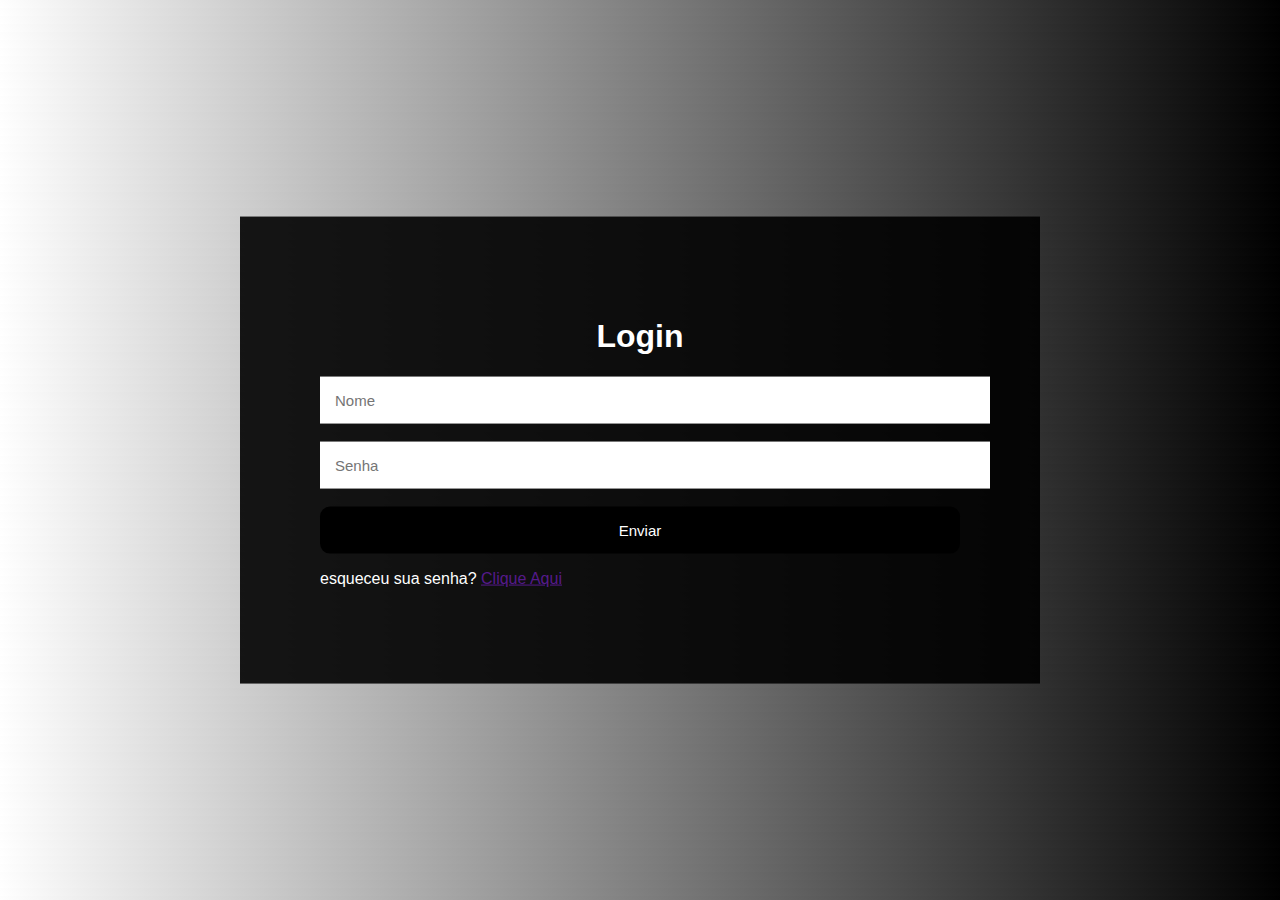
<file: trabalho03.html>
<!DOCTYPE html>
<html lang="pt-br">
<head>
	<meta charset="UTF-8">
	<meta http-equiv="X-UA-Compatible" content="IE=edge">
	<meta name="viewport" content="width=device-width, initial-scale-1.0">
	<title> Tela de Login </title>
	<style>
		body{
			font-family: Calibre, Helvetica, sans-serif;
			background-image: linear-gradient(45deg, white, black);
		}
		div{
			background-color: rgba(0, 0, 0, 0.9);
			position: absolute;
			top: 50%;
			left: 50%;
			transform: translate(-50%,-50%);
			padding: 80px;
			color: white;
			width: 50%;
		}
		input{
			padding: 15px;
			border: none;
			outline: none;
			font-size: 15px;
			width: 100%;
		}
		button{
			background-color: black;
			border: none;
			padding: 15px;
			width: 100%;
			border-radius: 10px;
			color: white;
			font-size: 15px;
			cursor: pointer;


</style>
</head>
<body>
	<div>
		<h1> <center> Login </center> </h1>
		<input type="text" placeholder="Nome">
		<br> <br>
		<input type="password" placeholder="Senha">
		<br> <br>
		<button> Enviar </button>
        <p> esqueceu sua senha? <a href="">Clique Aqui</a></p>

	</div>
</body>
</html>
</file>
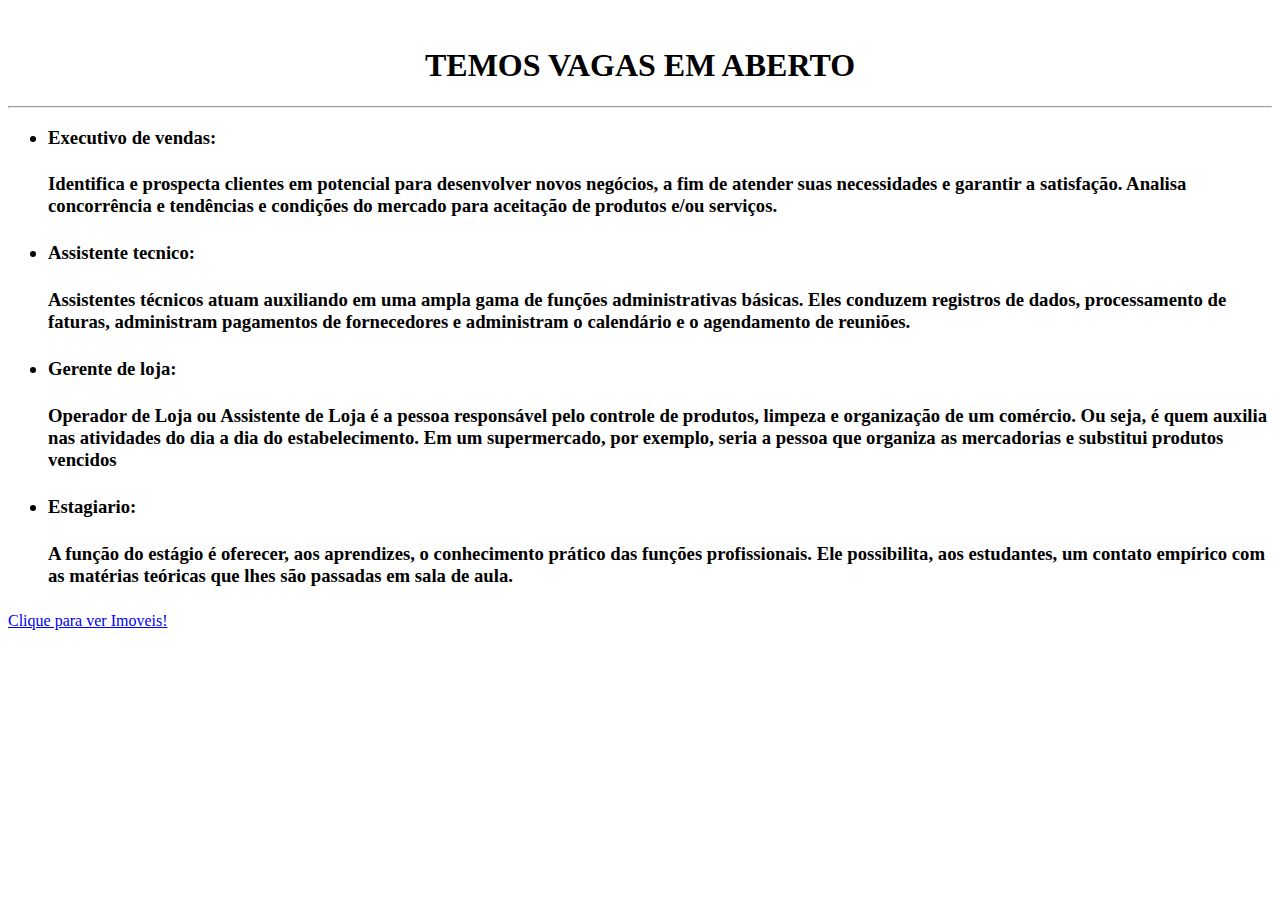
<file: Trabalho01/Emprego.html>
<!DOCTYPE html>​

<html lang="pt-br">​

    <head>​

        <s><title>Vagas de emprego</title>​</s>

        <meta charset="utf-8">​

    </head>​

    <body>​

​<h1><center>TEMOS VAGAS EM ABERTO</center></h1>

<hr>

<h3><ul>
<li>Executivo de vendas:</li>

<h4><p>Identifica e prospecta clientes em potencial para desenvolver novos negócios, a fim de atender suas necessidades e garantir a satisfação. Analisa concorrência e tendências e condições do mercado para aceitação de produtos e/ou serviços.</p></h4>

<li>Assistente tecnico:</li>

<h4><p>Assistentes técnicos atuam auxiliando em uma ampla gama de funções administrativas básicas. Eles conduzem registros de dados, processamento de faturas, administram pagamentos de fornecedores e administram o calendário e o agendamento de reuniões.</p></h4>

<li>Gerente de loja:</li>

<h4><p>Operador de Loja ou Assistente de Loja é a pessoa responsável pelo controle de produtos, limpeza e organização de um comércio. Ou seja, é quem auxilia nas atividades do dia a dia do estabelecimento. Em um supermercado, por exemplo, seria a pessoa que organiza as mercadorias e substitui produtos vencidos</p></h4>

<li>Estagiario:</li>
<p><h4>A função do estágio é oferecer, aos aprendizes, o conhecimento prático das funções profissionais. Ele possibilita, aos estudantes, um contato empírico com as matérias teóricas que lhes são passadas em sala de aula.</h4></p>

</ul></h3>


<a href="Imoveis.html">
Clique para ver Imoveis!
</a>
​
    </body>​

</html>​
</file>
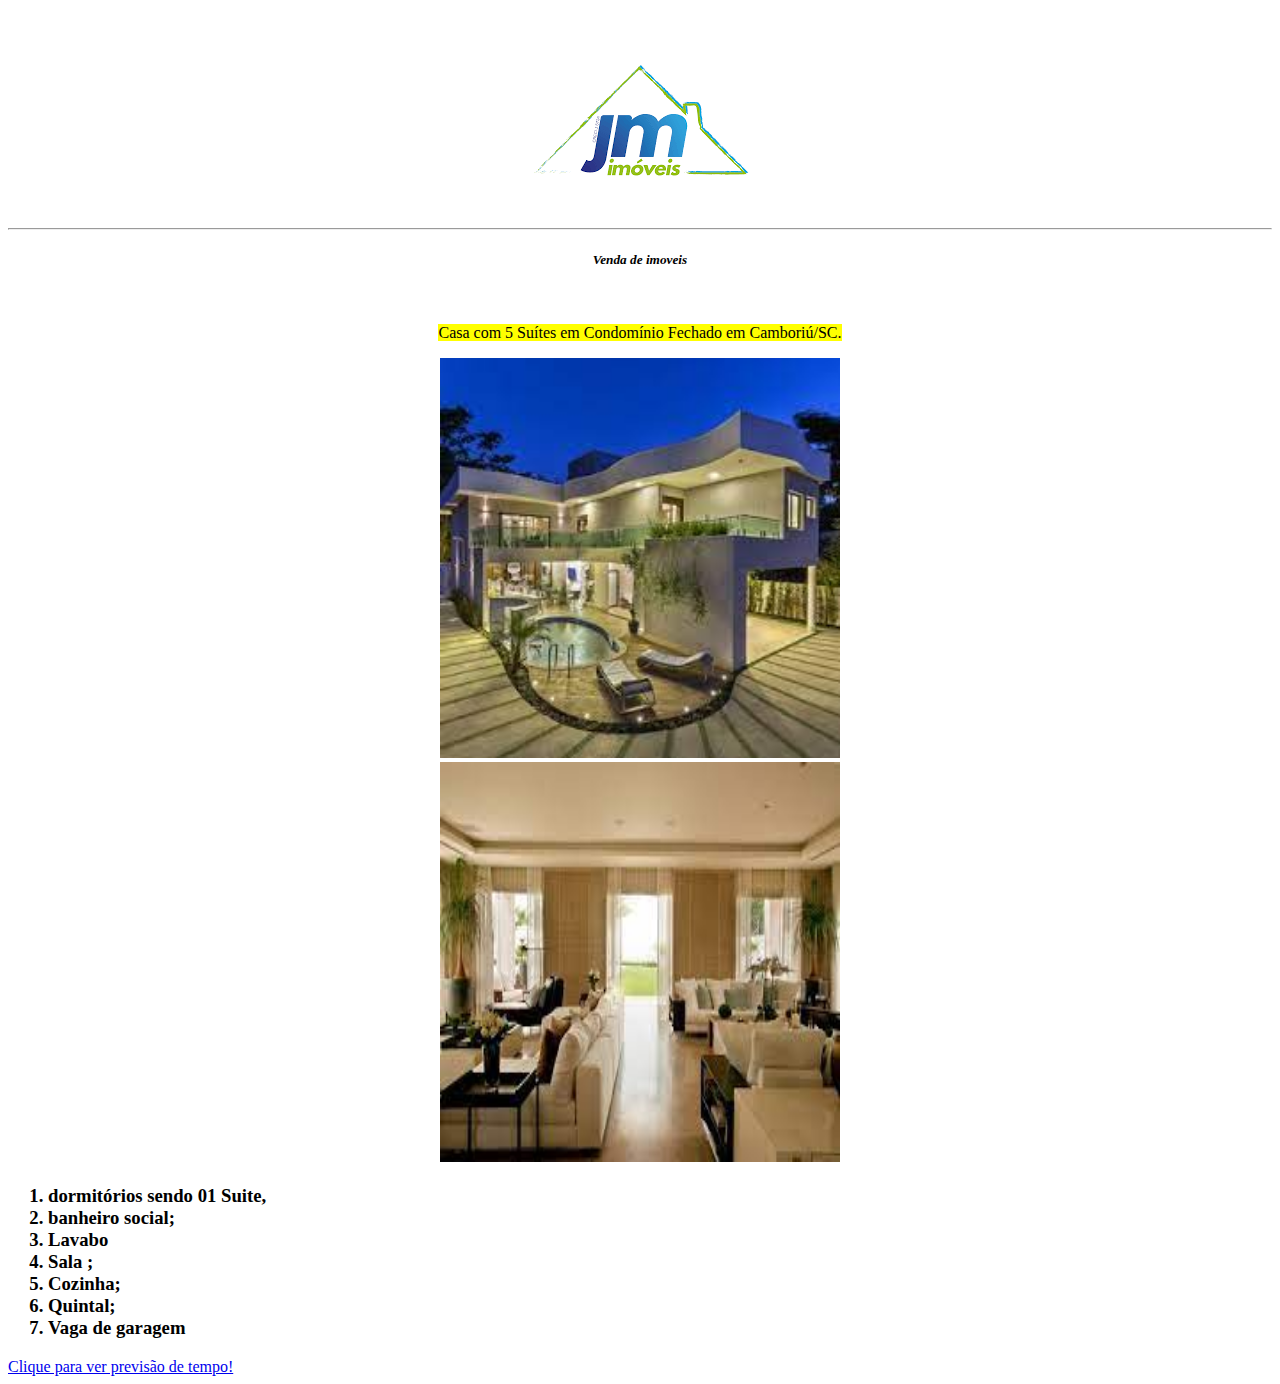
<file: Trabalho01/Imoveis.html>
<!DOCTYPE html>​

<html lang="pt-br">​

    <head>​

        <title> JM | Imoveis</title>​

        <meta charset="utf-8">​

    </head>​

    <body>​
	
	<center><img src="imoveislogo.png"></center>
<hr>
	<em><center><h5>Venda de imoveis</h5></center>​</em>


<center><p><mark>Casa com 5 Suítes em Condomínio Fechado em Camboriú/SC.</mark></p></center>
<center><img src="imovelcasa.jpg" width="400"
height="400"></center>
<center><img src="imoveldentro.jpg" width="400"
height="400"></center>


<h3><ol>
<li>dormitórios sendo 01 Suite,</li>
<li>banheiro social;</li>
<li>Lavabo</li>
<li>Sala ;</li>
<li>Cozinha;</li>
<li>Quintal;</li>
<li>Vaga de garagem</li>
</ol></h3>

<a href="previsaotempo.html">
Clique para ver previsão de tempo!
</a>
​
    </body>​

</html>​
</file>
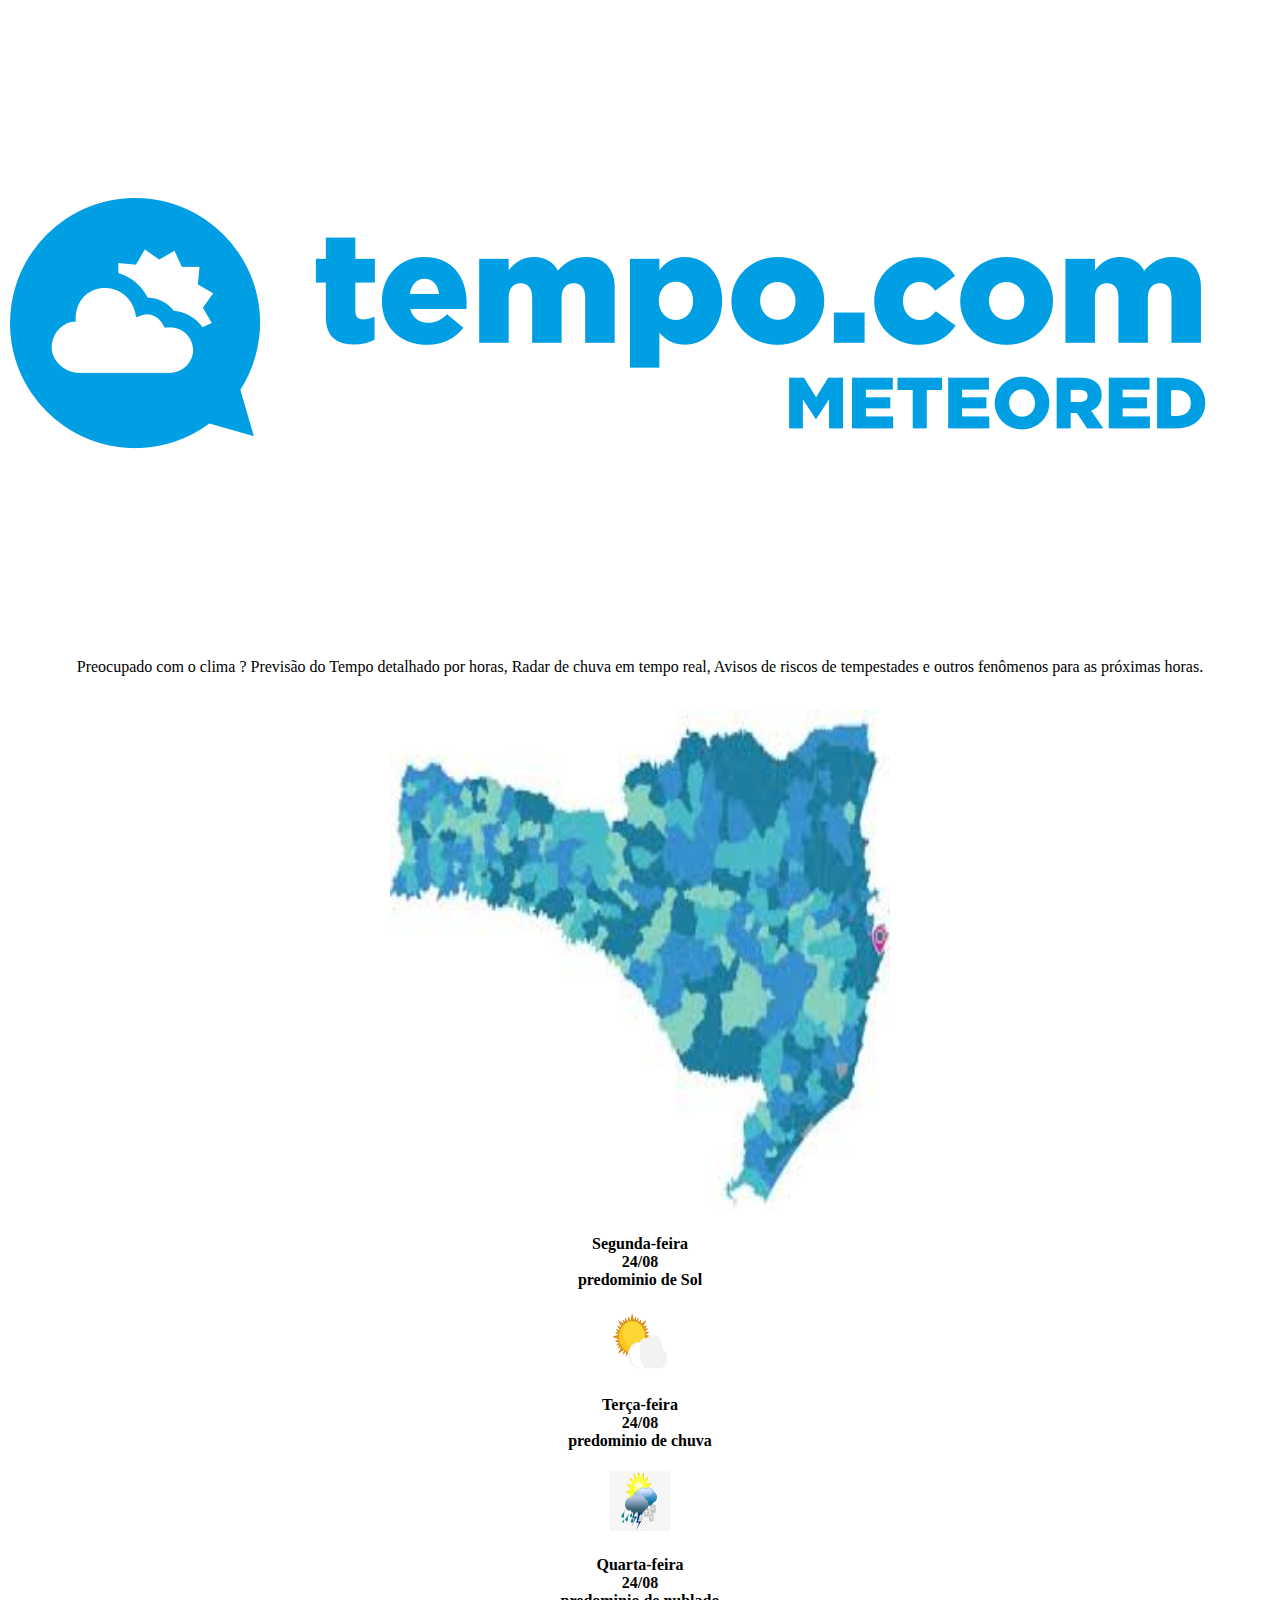
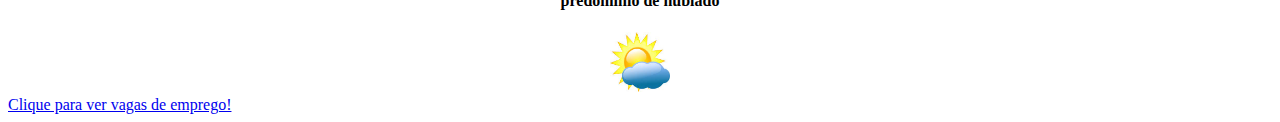
<file: Trabalho01/previsaoTempo.html>
<!DOCTYPE html>​

<html lang="pt-br">​

    <head>​

        <title>Previão de Tempo</title>​

        <meta charset="utf-8">​

    </head>​

    <body>​

​<img src="tempologo.png">
   

<center><p>Preocupado com o clima ? Previsão do Tempo detalhado por horas, Radar de chuva em tempo real, Avisos de riscos de tempestades e outros fenômenos para as próximas horas.</p>    
​</center>

<center><img src="tempomapa.jpg" width="500"
	height="500"></center>

<center><h4>Segunda-feira 
	<br>24/08
<br>predominio de Sol</h4></center>
    
	<center><img src="temposol.png" width="60"
	height="60"></center>


<center><h4>Terça-feira 
	<br>24/08
<br>predominio de chuva</h4></center>

	<center><img src="tempochuva.jpg" width="60"
	height="60"></center>


<center><h4>Quarta-feira 
	<br>24/08
<br>predominio de nublado</h4></center>

	<center><img src="temponublado.jpg" width="60"
	height="60"></center>


<a href="Emprego.html">
Clique para ver vagas de emprego!
</a>
</body>​

</html>​
</file>
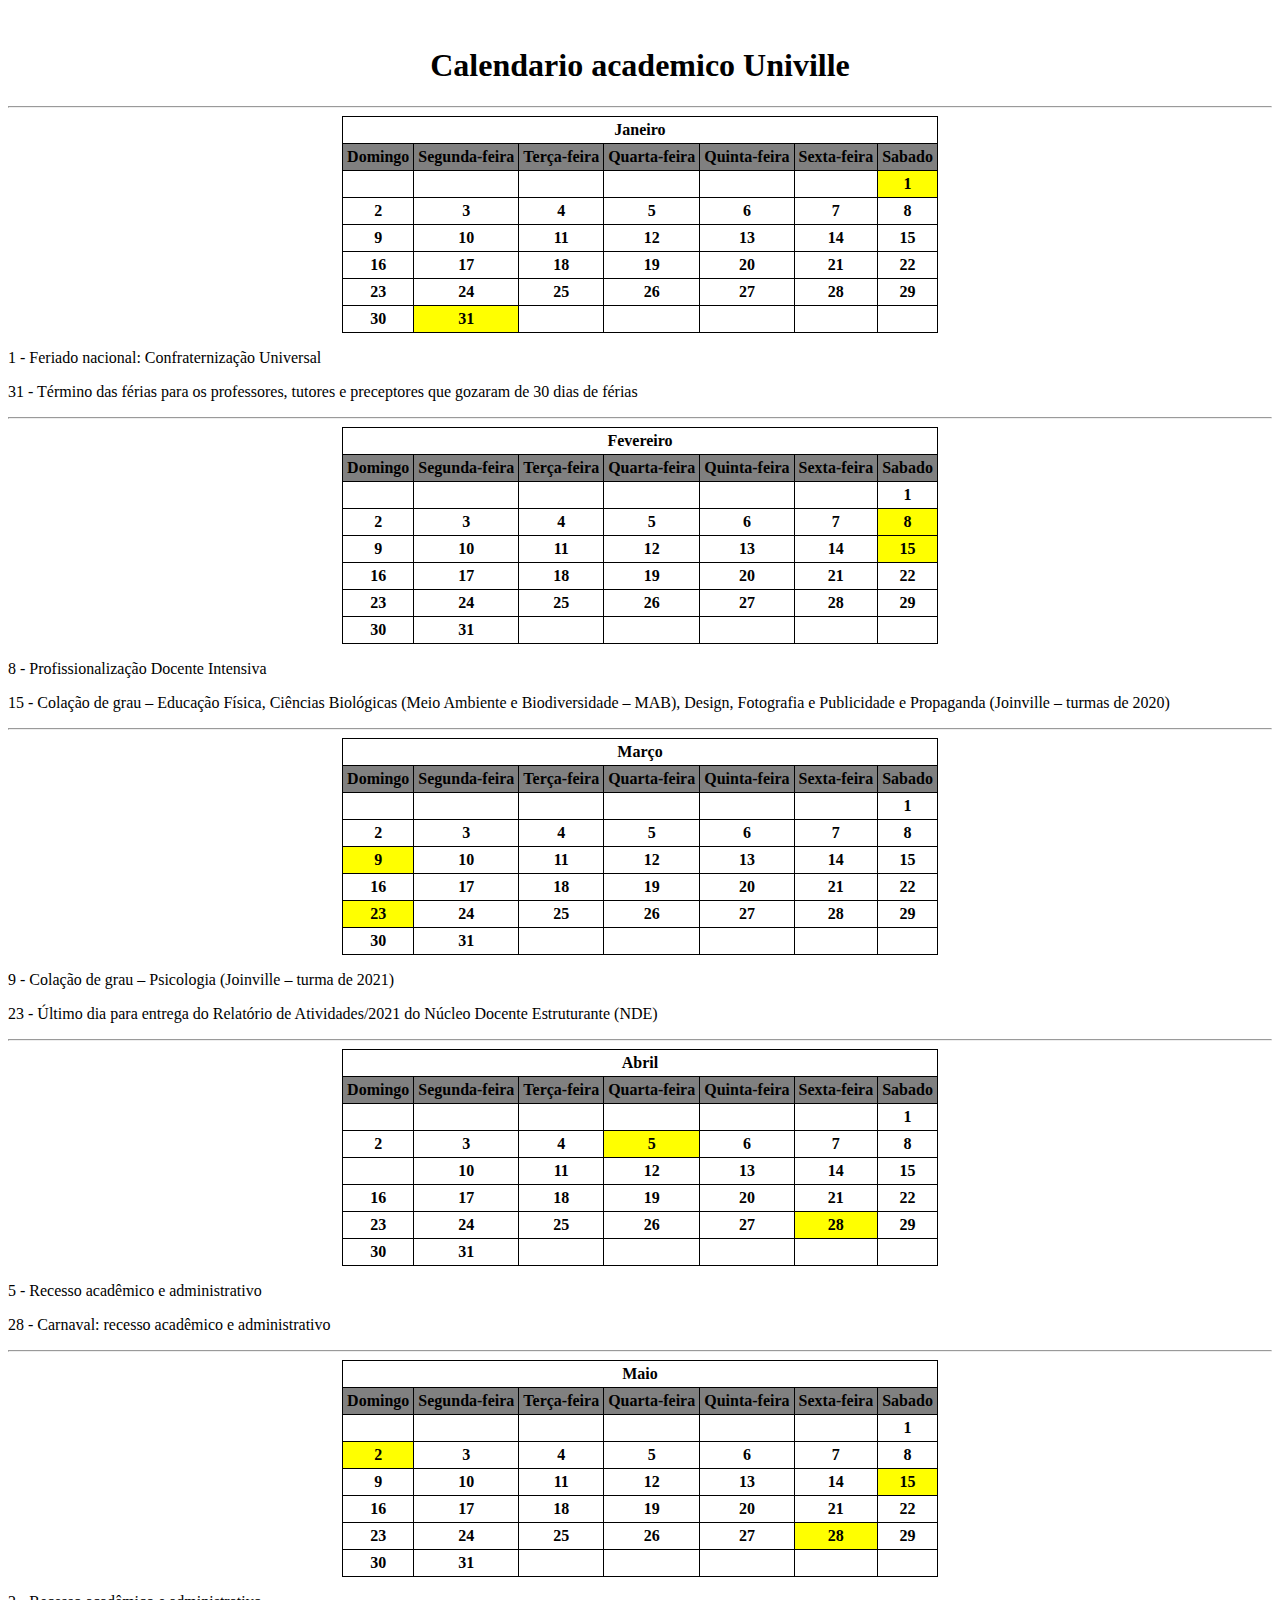
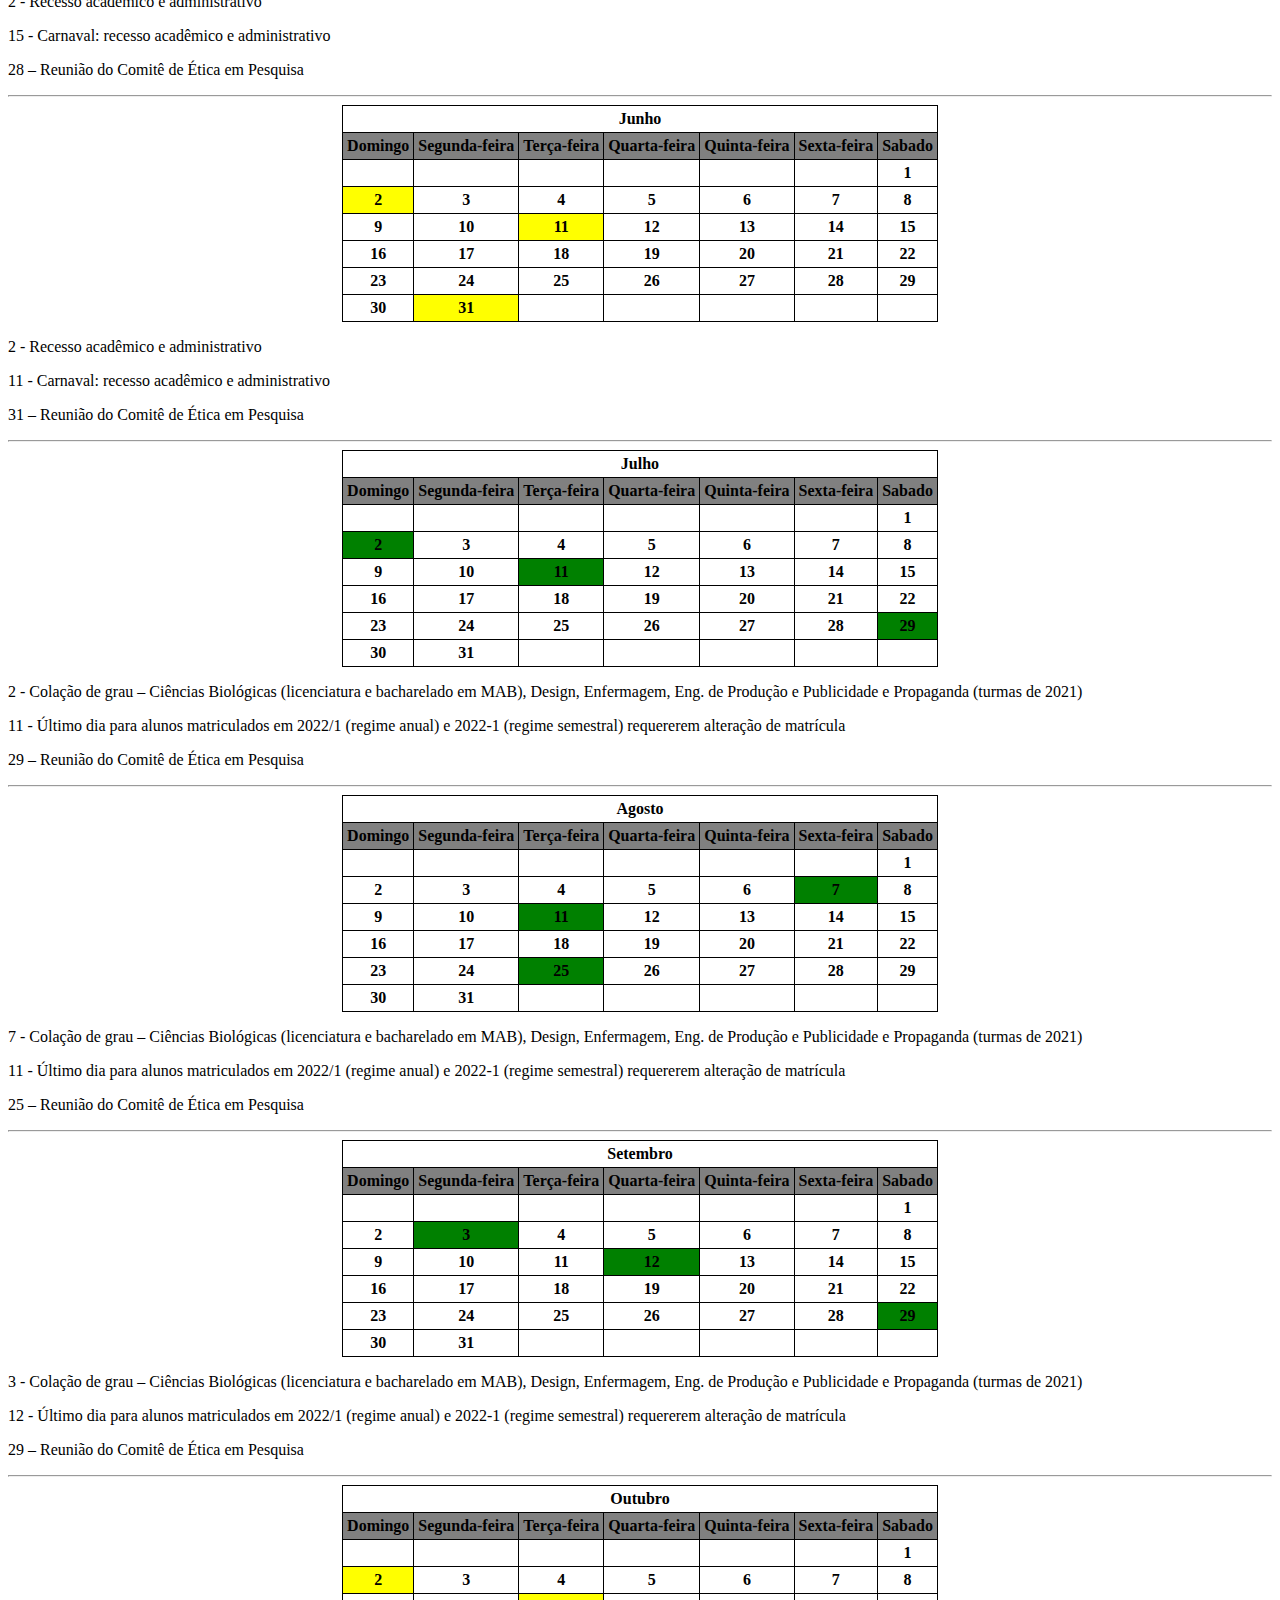
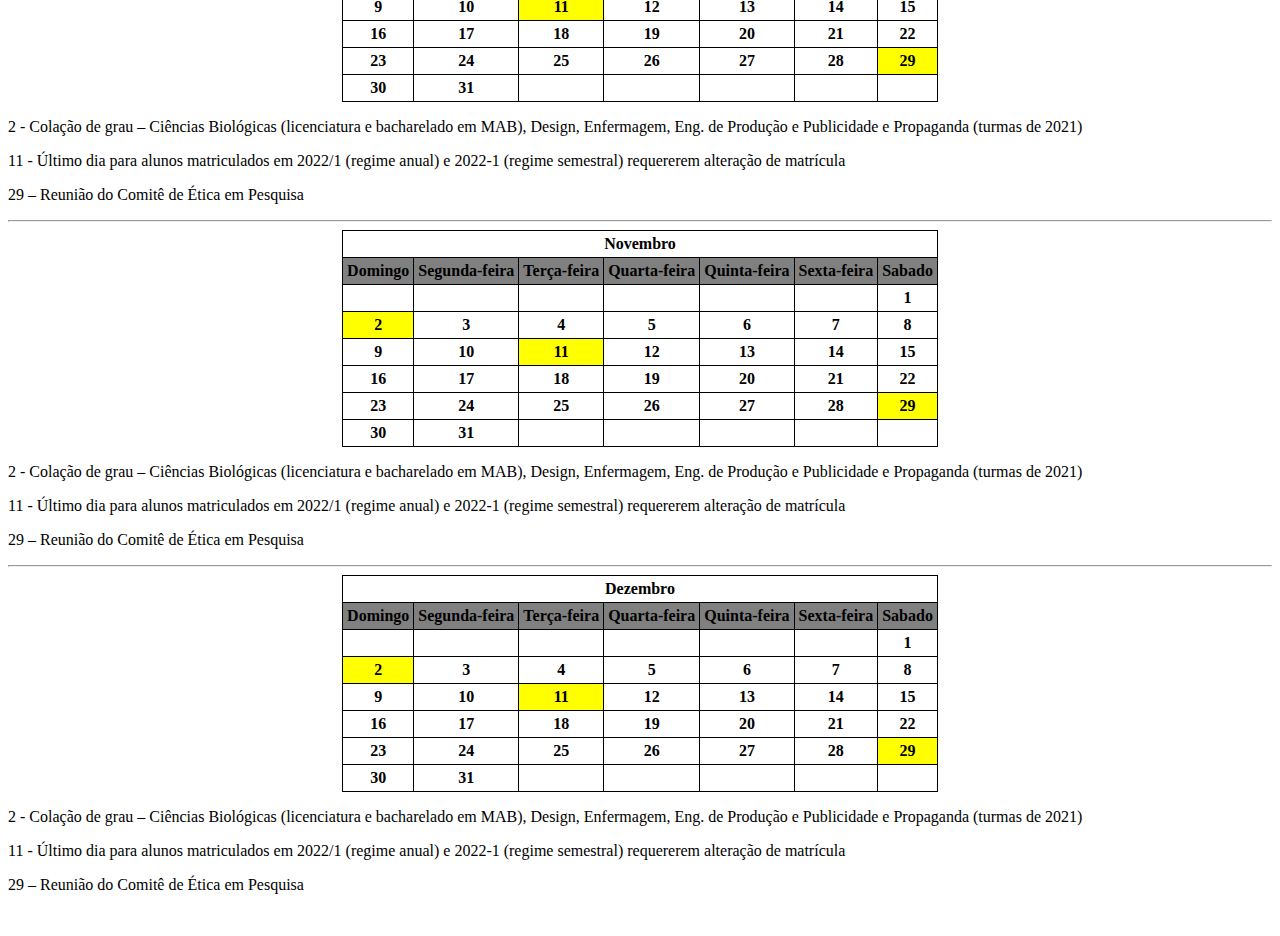
<file: Trabalho02/Calendario.html>
<!DOCTYPE html>​

<html lang="pt-br">​

    <head>​

        <title>Calendario | Academico</title>​

        <meta charset="utf-8">​

    </head>​

    <body>​

<h1><center><n>Calendario academico Univille</n></center></h1>

<hr>






<center><table>


	<style>
		table, th, td {
		border: 1px solid black; 
		border-collapse: collapse;
		padding:4px}
	</style>
	
	<tr> <th colspan="7">Janeiro</th>
<tr>
	<th style="background-color:Gray;"> Domingo</th>
	<th style="background-color:Gray;"> Segunda-feira</th>
	<th style="background-color:Gray;"> Terça-feira</th>
	<th style="background-color:Gray;"> Quarta-feira</th>
	<th style="background-color:Gray;"> Quinta-feira</th>
	<th style="background-color:Gray;"> Sexta-feira</th>
	<th style="background-color:Gray;"> Sabado</th>
</tr>


<tr>
	<th></th>
	<th></th>
	<th></th>	
	<th></th>
	<th></th>
	<th></th>
	<th style="background-color:yellow;">1</th>
</tr>
<tr>
	<th>2</th>
	<th>3</th>
	<th>4</th>	
	<th>5</th>
	<th>6</th>
	<th>7</th>
	<th>8</th>
</tr>
<tr>
	<th>9</th>
	<th>10</th>
	<th>11</th>	
	<th>12</th>
	<th>13</th>
	<th>14</th>
	<th>15</th>
</tr>
<tr>
	<th>16</th>
	<th>17</th>
	<th>18</th>	
	<th>19</th>
	<th>20</th>
	<th>21</th>
	<th>22</th>
</tr>
<tr>
	<th>23</th>
	<th>24</th>
	<th>25</th>	
	<th>26</th>
	<th>27</th>
	<th>28</th>
	<th>29</th>
</tr>
<tr>
	<th>30</th>
	<th style="background-color:yellow;">31</th>
	<th></th>	
	<th></th>
	<th></th>
	<th></th>
	<th></th>
</tr>
</table></center>

<p>1 - Feriado nacional: Confraternização Universal</p>
<p>31 - Término das férias para os professores,
tutores e preceptores que gozaram de 30 dias
de férias</p>


<hr>
<center><table>


	<style>
		table, th, td {
		border: 1px solid black; 
		border-collapse: collapse;
		padding:4px}
	</style>
	
	<tr> <th colspan="7">Fevereiro</th>
<tr>
	<th style="background-color:Gray;"> Domingo</th>
	<th style="background-color:Gray;"> Segunda-feira</th>
	<th style="background-color:Gray;"> Terça-feira</th>
	<th style="background-color:Gray;"> Quarta-feira</th>
	<th style="background-color:Gray;"> Quinta-feira</th>
	<th style="background-color:Gray;"> Sexta-feira</th>
	<th style="background-color:Gray;"> Sabado</th>
</tr>


<tr>
	<th></th>
	<th></th>
	<th></th>	
	<th></th>
	<th></th>
	<th></th>
	<th>1</th>
</tr>
<tr>
	<th>2</th>
	<th>3</th>
	<th>4</th>	
	<th>5</th>
	<th>6</th>
	<th>7</th>
	<th style="background-color:yellow;">8</th>
</tr>
<tr>
	<th>9</th>
	<th>10</th>
	<th>11</th>	
	<th>12</th>
	<th>13</th>
	<th>14</th>
	<th style="background-color:yellow;">15</th>
</tr>
<tr>
	<th>16</th>
	<th>17</th>
	<th>18</th>	
	<th>19</th>
	<th>20</th>
	<th>21</th>
	<th>22</th>
</tr>
<tr>
	<th>23</th>
	<th>24</th>
	<th>25</th>	
	<th>26</th>
	<th>27</th>
	<th>28</th>
	<th>29</th>
</tr>
<tr>
	<th>30</th>
	<th>31</th>
	<th></th>	
	<th></th>
	<th></th>
	<th></th>
	<th></th>
</tr>
</table></center>
<p>8 - Profissionalização Docente Intensiva</p>
<p>15 - Colação de grau – Educação Física, Ciências Biológicas (Meio Ambiente e
Biodiversidade – MAB), Design, Fotografia e Publicidade e Propaganda (Joinville –
turmas de 2020)</p>

<hr>

<center><table>


	<style>
		table, th, td {
		border: 1px solid black; 
		border-collapse: collapse;
		padding:4px}
	</style>
	
	<tr> <th colspan="7">Março</th>
<tr>
	<th style="background-color:Gray;"> Domingo</th>
	<th style="background-color:Gray;"> Segunda-feira</th>
	<th style="background-color:Gray;"> Terça-feira</th>
	<th style="background-color:Gray;"> Quarta-feira</th>
	<th style="background-color:Gray;"> Quinta-feira</th>
	<th style="background-color:Gray;"> Sexta-feira</th>
	<th style="background-color:Gray;"> Sabado</th>
</tr>


<tr>
	<th></th>
	<th></th>
	<th></th>	
	<th></th>
	<th></th>
	<th></th>
	<th>1</th>
</tr>
<tr>
	<th>2</th>
	<th>3</th>
	<th>4</th>	
	<th>5</th>
	<th>6</th>
	<th>7</th>
	<th>8</th>
</tr>
<tr>
	<th style="background-color:yellow;">9</th>
	<th>10</th>
	<th>11</th>	
	<th>12</th>
	<th>13</th>
	<th>14</th>
	<th>15</th>
</tr>
<tr>
	<th>16</th>
	<th>17</th>
	<th>18</th>	
	<th>19</th>
	<th>20</th>
	<th>21</th>
	<th>22</th>
</tr>
<tr>
	<th style="background-color:yellow;">23</th>
	<th>24</th>
	<th>25</th>	
	<th>26</th>
	<th>27</th>
	<th>28</th>
	<th>29</th>
</tr>
<tr>
	<th>30</th>
	<th>31</th>
	<th></th>	
	<th></th>
	<th></th>
	<th></th>
	<th></th>
</tr>
</table></center>
<p>9 -  Colação de grau – Psicologia (Joinville – turma de 2021)</p>
<p>23 - Último dia para entrega do Relatório de Atividades/2021 do Núcleo Docente
Estruturante (NDE)</p>
<hr>

<center><table>


	<style>
		table, th, td {
		border: 1px solid black; 
		border-collapse: collapse;
		padding:4px}
	</style>
	
	<tr> <th colspan="7">Abril</th>
<tr>
	<th style="background-color:Gray;"> Domingo</th>
	<th style="background-color:Gray;"> Segunda-feira</th>
	<th style="background-color:Gray;"> Terça-feira</th>
	<th style="background-color:Gray;"> Quarta-feira</th>
	<th style="background-color:Gray;"> Quinta-feira</th>
	<th style="background-color:Gray;"> Sexta-feira</th>
	<th style="background-color:Gray;"> Sabado</th>
</tr>


<tr>
	<th></th>
	<th></th>
	<th></th>	
	<th></th>
	<th></th>
	<th></th>
	<th>1</th>
</tr>
<tr>
	<th>2</th>
	<th>3</th>
	<th>4</th>	
	<th style="background-color:yellow;">5</th>
	<th>6</th>
	<th>7</th>
	<th>8</th>
</tr>
<tr>
	<th></th>
	<th>10</th>
	<th>11</th>	
	<th>12</th>
	<th>13</th>
	<th>14</th>
	<th>15</th>
</tr>
<tr>
	<th>16</th>
	<th>17</th>
	<th>18</th>	
	<th>19</th>
	<th>20</th>
	<th>21</th>
	<th>22</th>
</tr>
<tr>
	<th>23</th>
	<th>24</th>
	<th>25</th>	
	<th>26</th>
	<th>27</th>
	<th style="background-color:yellow;">28</th>
	<th>29</th>
</tr>
<tr>
	<th>30</th>
	<th>31</th>
	<th></th>	
	<th></th>
	<th></th>
	<th></th>
	<th></th>
</tr>
</table></center>
<p>5 - Recesso acadêmico e administrativo</p>
<p>28 - Carnaval: recesso acadêmico e
administrativo</p>



<hr>



<center><table>


	<style>
		table, th, td {
		border: 1px solid black; 
		border-collapse: collapse;
		padding:4px}
	</style>
	
	<tr> <th colspan="7">Maio</th>
<tr>
	<th style="background-color:Gray;"> Domingo</th>
	<th style="background-color:Gray;"> Segunda-feira</th>
	<th style="background-color:Gray;"> Terça-feira</th>
	<th style="background-color:Gray;"> Quarta-feira</th>
	<th style="background-color:Gray;"> Quinta-feira</th>
	<th style="background-color:Gray;"> Sexta-feira</th>
	<th style="background-color:Gray;"> Sabado</th>
</tr>


<tr>
	<th></th>
	<th></th>
	<th></th>	
	<th></th>
	<th></th>
	<th></th>
	<th>1</th>
</tr>
<tr>
	<th style="background-color:yellow;">2</th>
	<th>3</th>
	<th>4</th>	
	<th>5</th>
	<th>6</th>
	<th>7</th>
	<th>8</th>
</tr>
<tr>
	<th>9</th>
	<th>10</th>
	<th>11</th>	
	<th>12</th>
	<th>13</th>
	<th>14</th>
	<th style="background-color:yellow;">15</th>
</tr>
<tr>
	<th>16</th>
	<th>17</th>
	<th>18</th>	
	<th>19</th>
	<th>20</th>
	<th>21</th>
	<th>22</th>
</tr>
<tr>
	<th>23</th>
	<th>24</th>
	<th>25</th>	
	<th>26</th>
	<th>27</th>
	<th style="background-color:yellow;">28</th>
	<th>29</th>
</tr>
<tr>
	<th>30</th>
	<th>31</th>
	<th></th>	
	<th></th>
	<th></th>
	<th></th>
	<th></th>
</tr>
</table></center>
<p>2 - Recesso acadêmico e administrativo</p>
<p>15 - Carnaval: recesso acadêmico e
administrativo</p>
<p>28 – Reunião do Comitê de Ética em Pesquisa</p>



<hr>


<center><table>


	<style>
		table, th, td {
		border: 1px solid black; 
		border-collapse: collapse;
		padding:4px}
	</style>
	
	<tr> <th colspan="7">Junho</th>
<tr>
	<th style="background-color:Gray;"> Domingo</th>
	<th style="background-color:Gray;"> Segunda-feira</th>
	<th style="background-color:Gray;"> Terça-feira</th>
	<th style="background-color:Gray;"> Quarta-feira</th>
	<th style="background-color:Gray;"> Quinta-feira</th>
	<th style="background-color:Gray;"> Sexta-feira</th>
	<th style="background-color:Gray;"> Sabado</th>
</tr>


<tr>
	<th></th>
	<th></th>
	<th></th>	
	<th></th>
	<th></th>
	<th></th>
	<th>1</th>
</tr>
<tr>
	<th style="background-color:yellow;">2</th>
	<th>3</th>
	<th>4</th>	
	<th>5</th>
	<th>6</th>
	<th>7</th>
	<th>8</th>
</tr>
<tr>
	<th>9</th>
	<th>10</th>
	<th style="background-color:yellow;">11</th>
	<th>12</th>
	<th>13</th>
	<th>14</th>
	<th>15</th>
</tr>
<tr>
	<th>16</th>
	<th>17</th>
	<th>18</th>	
	<th>19</th>
	<th>20</th>
	<th>21</th>
	<th>22</th>
</tr>
<tr>
	<th>23</th>
	<th>24</th>
	<th>25</th>	
	<th>26</th>
	<th>27</th>
	<th>28</th>
	<th>29</th>
</tr>
<tr>
	<th>30</th>
	<th style="background-color:yellow;">31</th>
	<th></th>	
	<th></th>
	<th></th>
	<th></th>
	<th></th>
</tr>
</table></center>
<p>2 - Recesso acadêmico e administrativo</p>
<p>11 - Carnaval: recesso acadêmico e
administrativo</p>
<p>31 – Reunião do Comitê de Ética em Pesquisa</p>

<hr>

<center><table>


	<style>
		table, th, td {
		border: 1px solid black; 
		border-collapse: collapse;
		padding:4px}
	</style>
	
	<tr> <th colspan="7">Julho</th>
<tr>
	<th style="background-color:Gray;"> Domingo</th>
	<th style="background-color:Gray;"> Segunda-feira</th>
	<th style="background-color:Gray;"> Terça-feira</th>
	<th style="background-color:Gray;"> Quarta-feira</th>
	<th style="background-color:Gray;"> Quinta-feira</th>
	<th style="background-color:Gray;"> Sexta-feira</th>
	<th style="background-color:Gray;"> Sabado</th>
</tr>


<tr>
	<th></th>
	<th></th>
	<th></th>	
	<th></th>
	<th></th>
	<th></th>
	<th>1</th>
</tr>
<tr>
	<th style="background-color:green;">2</th>
	<th>3</th>
	<th>4</th>	
	<th>5</th>
	<th>6</th>
	<th>7</th>
	<th>8</th>
</tr>
<tr>
	<th>9</th>
	<th>10</th>
	<th style="background-color:green;">11</th>
	<th>12</th>
	<th>13</th>
	<th>14</th>
	<th>15</th>
</tr>
<tr>
	<th>16</th>
	<th>17</th>
	<th>18</th>	
	<th>19</th>
	<th>20</th>
	<th>21</th>
	<th>22</th>
</tr>
<tr>
	<th>23</th>
	<th>24</th>
	<th>25</th>	
	<th>26</th>
	<th>27</th>
	<th>28</th>
	<th style="background-color:green;">29</th>
</tr>
<tr>
	<th>30</th>
	<th>31</th>
	<th></th>	
	<th></th>
	<th></th>
	<th></th>
	<th></th>
</tr>
</table></center>
<p>2 -  Colação de grau – Ciências Biológicas (licenciatura e bacharelado em MAB),
Design, Enfermagem, Eng. de Produção e Publicidade e Propaganda (turmas de 2021)</p>
<p>11 - Último dia para alunos matriculados em 2022/1 (regime anual) e 2022-1 (regime
semestral) requererem alteração de matrícula</p>
<p>29 – Reunião do Comitê de Ética em Pesquisa</p>


<hr>
<center><table>


	<style>
		table, th, td {
		border: 1px solid black; 
		border-collapse: collapse;
		padding:4px}
	</style>
	
	<tr> <th colspan="7">Agosto</th>
<tr>
	<th style="background-color:Gray;"> Domingo</th>
	<th style="background-color:Gray;"> Segunda-feira</th>
	<th style="background-color:Gray;"> Terça-feira</th>
	<th style="background-color:Gray;"> Quarta-feira</th>
	<th style="background-color:Gray;"> Quinta-feira</th>
	<th style="background-color:Gray;"> Sexta-feira</th>
	<th style="background-color:Gray;"> Sabado</th>
</tr>


<tr>
	<th></th>
	<th></th>
	<th></th>	
	<th></th>
	<th></th>
	<th></th>
	<th>1</th>
</tr>
<tr>
	<th>2</th>
	<th>3</th>
	<th>4</th>	
	<th>5</th>
	<th>6</th>
	<th style="background-color:green;">7</th>
	<th>8</th>
</tr>
<tr>
	<th>9</th>
	<th>10</th>
	<th style="background-color:green;">11</th>
	<th>12</th>
	<th>13</th>
	<th>14</th>
	<th>15</th>
</tr>
<tr>
	<th>16</th>
	<th>17</th>
	<th>18</th>	
	<th>19</th>
	<th>20</th>
	<th>21</th>
	<th>22</th>
</tr>
<tr>
	<th>23</th>
	<th>24</th>
	<th style="background-color:green;">25</th>
	<th>26</th>
	<th>27</th>
	<th>28</th>
	<th>29</th>
</tr>
<tr>
	<th>30</th>
	<th>31</th>
	<th></th>	
	<th></th>
	<th></th>
	<th></th>
	<th></th>
</tr>
</table></center>
<p>7 -  Colação de grau – Ciências Biológicas (licenciatura e bacharelado em MAB),
Design, Enfermagem, Eng. de Produção e Publicidade e Propaganda (turmas de 2021)</p>
<p>11 - Último dia para alunos matriculados em 2022/1 (regime anual) e 2022-1 (regime
semestral) requererem alteração de matrícula</p>
<p>25 – Reunião do Comitê de Ética em Pesquisa</p>

<hr>

<center><table>


	<style>
		table, th, td {
		border: 1px solid black; 
		border-collapse: collapse;
		padding:4px}
	</style>
	
	<tr> <th colspan="7">Setembro</th>
<tr>
	<th style="background-color:Gray;"> Domingo</th>
	<th style="background-color:Gray;"> Segunda-feira</th>
	<th style="background-color:Gray;"> Terça-feira</th>
	<th style="background-color:Gray;"> Quarta-feira</th>
	<th style="background-color:Gray;"> Quinta-feira</th>
	<th style="background-color:Gray;"> Sexta-feira</th>
	<th style="background-color:Gray;"> Sabado</th>
</tr>


<tr>
	<th></th>
	<th></th>
	<th></th>	
	<th></th>
	<th></th>
	<th></th>
	<th>1</th>
</tr>
<tr>
	<th>2</th>
	<th style="background-color:green;">3</th>
	<th>4</th>	
	<th>5</th>
	<th>6</th>
	<th>7</th>
	<th>8</th>
</tr>
<tr>
	<th>9</th>
	<th>10</th>
	<th>11</th>
	<th style="background-color:green;">12</th>
	<th>13</th>
	<th>14</th>
	<th>15</th>
</tr>
<tr>
	<th>16</th>
	<th>17</th>
	<th>18</th>	
	<th>19</th>
	<th>20</th>
	<th>21</th>
	<th>22</th>
</tr>
<tr>
	<th>23</th>
	<th>24</th>
	<th>25</th>	
	<th>26</th>
	<th>27</th>
	<th>28</th>
	<th style="background-color:green;">29</th>
</tr>
<tr>
	<th>30</th>
	<th>31</th>
	<th></th>	
	<th></th>
	<th></th>
	<th></th>
	<th></th>
</tr>
</table></center>
<p>3 -  Colação de grau – Ciências Biológicas (licenciatura e bacharelado em MAB),
Design, Enfermagem, Eng. de Produção e Publicidade e Propaganda (turmas de 2021)</p>
<p>12 - Último dia para alunos matriculados em 2022/1 (regime anual) e 2022-1 (regime
semestral) requererem alteração de matrícula</p>
<p>29 – Reunião do Comitê de Ética em Pesquisa</p>

<hr>

<center><table>


	<style>
		table, th, td {
		border: 1px solid black; 
		border-collapse: collapse;
		padding:4px}
	</style>
	
	<tr> <th colspan="7">Outubro</th>
<tr>
	<th style="background-color:Gray;"> Domingo</th>
	<th style="background-color:Gray;"> Segunda-feira</th>
	<th style="background-color:Gray;"> Terça-feira</th>
	<th style="background-color:Gray;"> Quarta-feira</th>
	<th style="background-color:Gray;"> Quinta-feira</th>
	<th style="background-color:Gray;"> Sexta-feira</th>
	<th style="background-color:Gray;"> Sabado</th>
</tr>


<tr>
	<th></th>
	<th></th>
	<th></th>	
	<th></th>
	<th></th>
	<th></th>
	<th>1</th>
</tr>
<tr>
	<th style="background-color:yellow;">2</th>
	<th>3</th>
	<th>4</th>	
	<th>5</th>
	<th>6</th>
	<th>7</th>
	<th>8</th>
</tr>
<tr>
	<th>9</th>
	<th>10</th>
	<th style="background-color:yellow;">11</th>
	<th>12</th>
	<th>13</th>
	<th>14</th>
	<th>15</th>
</tr>
<tr>
	<th>16</th>
	<th>17</th>
	<th>18</th>	
	<th>19</th>
	<th>20</th>
	<th>21</th>
	<th>22</th>
</tr>
<tr>
	<th>23</th>
	<th>24</th>
	<th>25</th>	
	<th>26</th>
	<th>27</th>
	<th>28</th>
	<th style="background-color:yellow;">29</th>
</tr>
<tr>
	<th>30</th>
	<th>31</th>
	<th></th>	
	<th></th>
	<th></th>
	<th></th>
	<th></th>
</tr>
</table></center>
<p>2 -  Colação de grau – Ciências Biológicas (licenciatura e bacharelado em MAB),
Design, Enfermagem, Eng. de Produção e Publicidade e Propaganda (turmas de 2021)</p>
<p>11 - Último dia para alunos matriculados em 2022/1 (regime anual) e 2022-1 (regime
semestral) requererem alteração de matrícula</p>
<p>29 – Reunião do Comitê de Ética em Pesquisa</p>


<hr>

<center><table>


	<style>
		table, th, td {
		border: 1px solid black; 
		border-collapse: collapse;
		padding:4px}
	</style>
	
	<tr> <th colspan="7">Novembro</th>
<tr>
	<th style="background-color:Gray;"> Domingo</th>
	<th style="background-color:Gray;"> Segunda-feira</th>
	<th style="background-color:Gray;"> Terça-feira</th>
	<th style="background-color:Gray;"> Quarta-feira</th>
	<th style="background-color:Gray;"> Quinta-feira</th>
	<th style="background-color:Gray;"> Sexta-feira</th>
	<th style="background-color:Gray;"> Sabado</th>
</tr>


<tr>
	<th></th>
	<th></th>
	<th></th>	
	<th></th>
	<th></th>
	<th></th>
	<th>1</th>
</tr>
<tr>
	<th style="background-color:yellow;">2</th>
	<th>3</th>
	<th>4</th>	
	<th>5</th>
	<th>6</th>
	<th>7</th>
	<th>8</th>
</tr>
<tr>
	<th>9</th>
	<th>10</th>
	<th style="background-color:yellow;">11</th>
	<th>12</th>
	<th>13</th>
	<th>14</th>
	<th>15</th>
</tr>
<tr>
	<th>16</th>
	<th>17</th>
	<th>18</th>	
	<th>19</th>
	<th>20</th>
	<th>21</th>
	<th>22</th>
</tr>
<tr>
	<th>23</th>
	<th>24</th>
	<th>25</th>	
	<th>26</th>
	<th>27</th>
	<th>28</th>
	<th style="background-color:yellow;">29</th>
</tr>
<tr>
	<th>30</th>
	<th>31</th>
	<th></th>	
	<th></th>
	<th></th>
	<th></th>
	<th></th>
</tr>
</table></center>
<p>2 -  Colação de grau – Ciências Biológicas (licenciatura e bacharelado em MAB),
Design, Enfermagem, Eng. de Produção e Publicidade e Propaganda (turmas de 2021)</p>
<p>11 - Último dia para alunos matriculados em 2022/1 (regime anual) e 2022-1 (regime
semestral) requererem alteração de matrícula</p>
<p>29 – Reunião do Comitê de Ética em Pesquisa</p>


<hr>


<center><table>


	<style>
		table, th, td {
		border: 1px solid black; 
		border-collapse: collapse;
		padding:4px}
	</style>
	
	<tr> <th colspan="7">Dezembro</th>
<tr>
	<th style="background-color:Gray;"> Domingo</th>
	<th style="background-color:Gray;"> Segunda-feira</th>
	<th style="background-color:Gray;"> Terça-feira</th>
	<th style="background-color:Gray;"> Quarta-feira</th>
	<th style="background-color:Gray;"> Quinta-feira</th>
	<th style="background-color:Gray;"> Sexta-feira</th>
	<th style="background-color:Gray;"> Sabado</th>
</tr>


<tr>
	<th></th>
	<th></th>
	<th></th>	
	<th></th>
	<th></th>
	<th></th>
	<th>1</th>
</tr>
<tr>
	<th style="background-color:yellow;">2</th>
	<th>3</th>
	<th>4</th>	
	<th>5</th>
	<th>6</th>
	<th>7</th>
	<th>8</th>
</tr>
<tr>
	<th>9</th>
	<th>10</th>
	<th style="background-color:yellow;">11</th>
	<th>12</th>
	<th>13</th>
	<th>14</th>
	<th>15</th>
</tr>
<tr>
	<th>16</th>
	<th>17</th>
	<th>18</th>	
	<th>19</th>
	<th>20</th>
	<th>21</th>
	<th>22</th>
</tr>
<tr>
	<th>23</th>
	<th>24</th>
	<th>25</th>	
	<th>26</th>
	<th>27</th>
	<th>28</th>
	<th style="background-color:yellow;">29</th>
</tr>
<tr>
	<th>30</th>
	<th>31</th>
	<th></th>	
	<th></th>
	<th></th>
	<th></th>
	<th></th>
</tr>
</table></center>
<p>2 -  Colação de grau – Ciências Biológicas (licenciatura e bacharelado em MAB),
Design, Enfermagem, Eng. de Produção e Publicidade e Propaganda (turmas de 2021)</p>
<p>11 - Último dia para alunos matriculados em 2022/1 (regime anual) e 2022-1 (regime
semestral) requererem alteração de matrícula</p>
<p>29 – Reunião do Comitê de Ética em Pesquisa</p>


	</body>​
	</html>​
</file>
